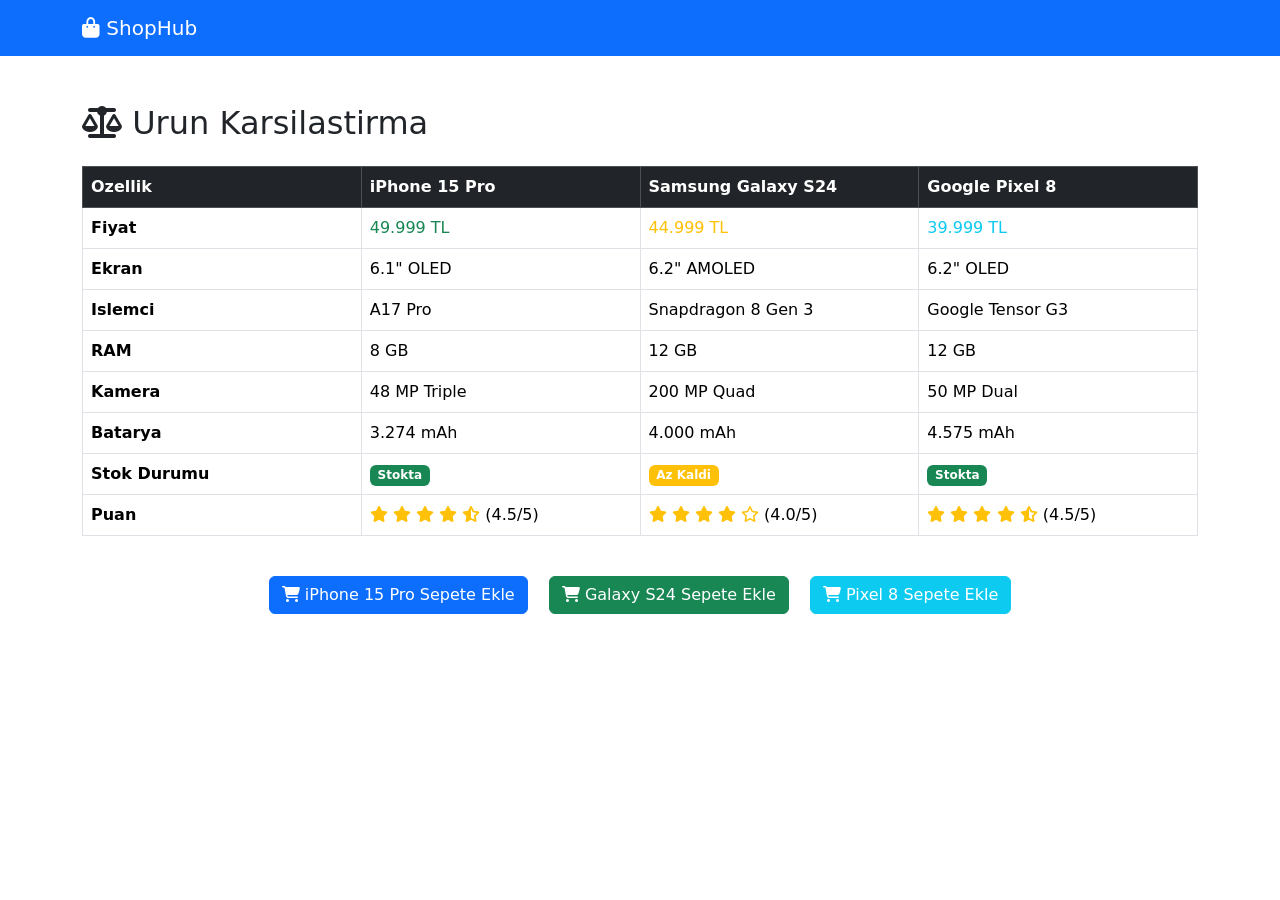
<file: pages/compare.html>
<!DOCTYPE html>
<html lang="tr">
<head>
    <meta charset="UTF-8">
    <meta name="viewport" content="width=device-width, initial-scale=1.0">
    <title>Urun Karsilastirma - E-Commerce Platform</title>
    <link href="https://cdn.jsdelivr.net/npm/bootstrap@5.3.0/dist/css/bootstrap.min.css" rel="stylesheet">
    <link rel="stylesheet" href="https://cdnjs.cloudflare.com/ajax/libs/font-awesome/6.4.0/css/all.min.css">
</head>
<body>
    <nav class="navbar navbar-expand-lg navbar-dark bg-primary">
        <div class="container">
            <a class="navbar-brand" href="../index.html">
                <i class="fas fa-shopping-bag"></i> ShopHub
            </a>
        </div>
    </nav>

    <div class="container mt-5">
        <h2><i class="fas fa-balance-scale"></i> Urun Karsilastirma</h2>
        
        <div class="table-responsive mt-4">
            <table class="table table-bordered table-hover">
                <thead class="table-dark">
                    <tr>
                        <th width="25%">Ozellik</th>
                        <th width="25%">iPhone 15 Pro</th>
                        <th width="25%">Samsung Galaxy S24</th>
                        <th width="25%">Google Pixel 8</th>
                    </tr>
                </thead>
                <tbody>
                    <tr>
                        <td><strong>Fiyat</strong></td>
                        <td class="text-success">49.999 TL</td>
                        <td class="text-warning">44.999 TL</td>
                        <td class="text-info">39.999 TL</td>
                    </tr>
                    <tr>
                        <td><strong>Ekran</strong></td>
                        <td>6.1" OLED</td>
                        <td>6.2" AMOLED</td>
                        <td>6.2" OLED</td>
                    </tr>
                    <tr>
                        <td><strong>Islemci</strong></td>
                        <td>A17 Pro</td>
                        <td>Snapdragon 8 Gen 3</td>
                        <td>Google Tensor G3</td>
                    </tr>
                    <tr>
                        <td><strong>RAM</strong></td>
                        <td>8 GB</td>
                        <td>12 GB</td>
                        <td>12 GB</td>
                    </tr>
                    <tr>
                        <td><strong>Kamera</strong></td>
                        <td>48 MP Triple</td>
                        <td>200 MP Quad</td>
                        <td>50 MP Dual</td>
                    </tr>
                    <tr>
                        <td><strong>Batarya</strong></td>
                        <td>3.274 mAh</td>
                        <td>4.000 mAh</td>
                        <td>4.575 mAh</td>
                    </tr>
                    <tr>
                        <td><strong>Stok Durumu</strong></td>
                        <td><span class="badge bg-success">Stokta</span></td>
                        <td><span class="badge bg-warning">Az Kaldi</span></td>
                        <td><span class="badge bg-success">Stokta</span></td>
                    </tr>
                    <tr>
                        <td><strong>Puan</strong></td>
                        <td>
                            <i class="fas fa-star text-warning"></i>
                            <i class="fas fa-star text-warning"></i>
                            <i class="fas fa-star text-warning"></i>
                            <i class="fas fa-star text-warning"></i>
                            <i class="fas fa-star-half-alt text-warning"></i>
                            (4.5/5)
                        </td>
                        <td>
                            <i class="fas fa-star text-warning"></i>
                            <i class="fas fa-star text-warning"></i>
                            <i class="fas fa-star text-warning"></i>
                            <i class="fas fa-star text-warning"></i>
                            <i class="far fa-star text-warning"></i>
                            (4.0/5)
                        </td>
                        <td>
                            <i class="fas fa-star text-warning"></i>
                            <i class="fas fa-star text-warning"></i>
                            <i class="fas fa-star text-warning"></i>
                            <i class="fas fa-star text-warning"></i>
                            <i class="fas fa-star-half-alt text-warning"></i>
                            (4.5/5)
                        </td>
                    </tr>
                </tbody>
            </table>
        </div>

        <div class="mt-4 text-center">
            <button class="btn btn-primary mx-2">
                <i class="fas fa-shopping-cart"></i> iPhone 15 Pro Sepete Ekle
            </button>
            <button class="btn btn-success mx-2">
                <i class="fas fa-shopping-cart"></i> Galaxy S24 Sepete Ekle
            </button>
            <button class="btn btn-info mx-2 text-white">
                <i class="fas fa-shopping-cart"></i> Pixel 8 Sepete Ekle
            </button>
        </div>
    </div>

    <script src="https://cdn.jsdelivr.net/npm/bootstrap@5.3.0/dist/js/bootstrap.bundle.min.js"></script>
</body>
</html>
</file>
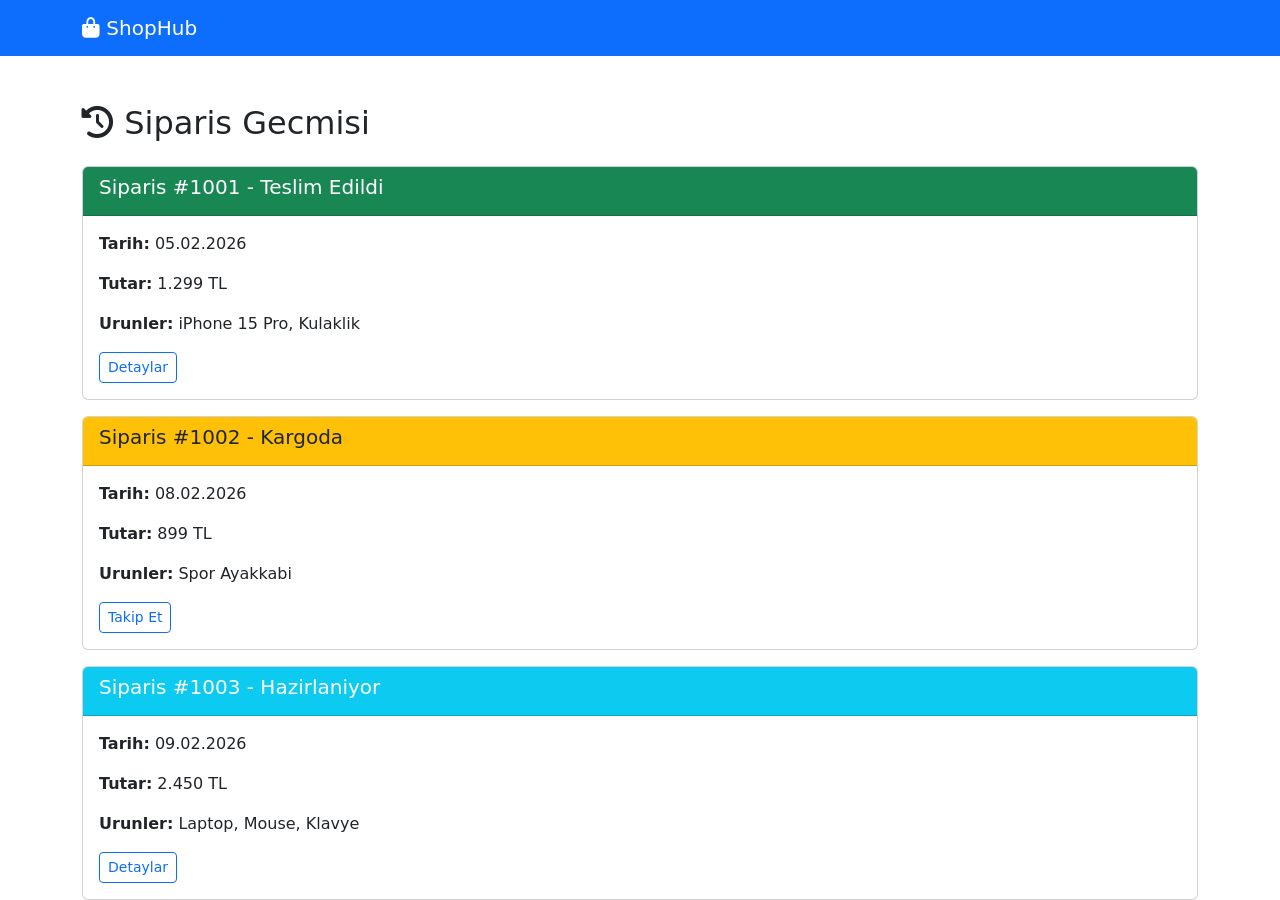
<file: pages/order-history.html>
<!DOCTYPE html>
<html lang="tr">
<head>
    <meta charset="UTF-8">
    <meta name="viewport" content="width=device-width, initial-scale=1.0">
    <title>Siparis Gecmisi - E-Commerce Platform</title>
    <link href="https://cdn.jsdelivr.net/npm/bootstrap@5.3.0/dist/css/bootstrap.min.css" rel="stylesheet">
    <link rel="stylesheet" href="https://cdnjs.cloudflare.com/ajax/libs/font-awesome/6.4.0/css/all.min.css">
</head>
<body>
    <nav class="navbar navbar-expand-lg navbar-dark bg-primary">
        <div class="container">
            <a class="navbar-brand" href="../index.html">
                <i class="fas fa-shopping-bag"></i> ShopHub
            </a>
        </div>
    </nav>

    <div class="container mt-5">
        <h2><i class="fas fa-history"></i> Siparis Gecmisi</h2>
        
        <div class="card mt-4">
            <div class="card-header bg-success text-white">
                <h5>Siparis #1001 - Teslim Edildi</h5>
            </div>
            <div class="card-body">
                <p><strong>Tarih:</strong> 05.02.2026</p>
                <p><strong>Tutar:</strong> 1.299 TL</p>
                <p><strong>Urunler:</strong> iPhone 15 Pro, Kulaklik</p>
                <button class="btn btn-outline-primary btn-sm">Detaylar</button>
            </div>
        </div>

        <div class="card mt-3">
            <div class="card-header bg-warning">
                <h5>Siparis #1002 - Kargoda</h5>
            </div>
            <div class="card-body">
                <p><strong>Tarih:</strong> 08.02.2026</p>
                <p><strong>Tutar:</strong> 899 TL</p>
                <p><strong>Urunler:</strong> Spor Ayakkabi</p>
                <button class="btn btn-outline-primary btn-sm">Takip Et</button>
            </div>
        </div>

        <div class="card mt-3">
            <div class="card-header bg-info text-white">
                <h5>Siparis #1003 - Hazirlaniyor</h5>
            </div>
            <div class="card-body">
                <p><strong>Tarih:</strong> 09.02.2026</p>
                <p><strong>Tutar:</strong> 2.450 TL</p>
                <p><strong>Urunler:</strong> Laptop, Mouse, Klavye</p>
                <button class="btn btn-outline-primary btn-sm">Detaylar</button>
            </div>
        </div>
    </div>

    <script src="https://cdn.jsdelivr.net/npm/bootstrap@5.3.0/dist/js/bootstrap.bundle.min.js"></script>
</body>
</html>
</file>
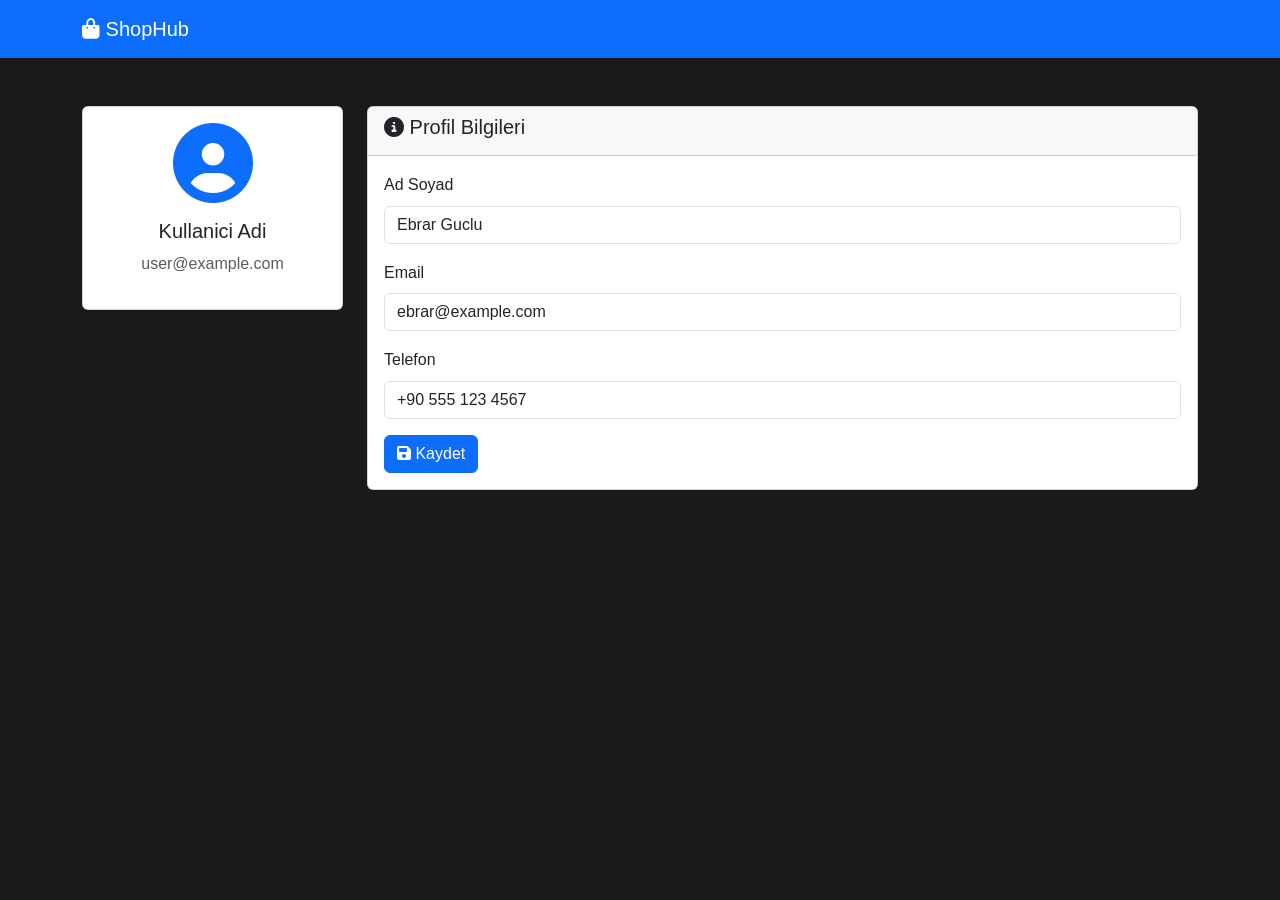
<file: pages/user-profile.html>
<!DOCTYPE html>
<html lang="tr">
<head>
    <meta charset="UTF-8">
    <meta name="viewport" content="width=device-width, initial-scale=1.0">
    <title>Kullanici Profili - E-Commerce Platform</title>
    <link href="https://cdn.jsdelivr.net/npm/bootstrap@5.3.0/dist/css/bootstrap.min.css" rel="stylesheet">
    <link rel="stylesheet" href="https://cdnjs.cloudflare.com/ajax/libs/font-awesome/6.4.0/css/all.min.css">
    <link rel="stylesheet" href="../css/style.css">
</head>
<body>
    <nav class="navbar navbar-expand-lg navbar-dark bg-primary">
        <div class="container">
            <a class="navbar-brand" href="../index.html">
                <i class="fas fa-shopping-bag"></i> ShopHub
            </a>
        </div>
    </nav>

    <div class="container mt-5">
        <div class="row">
            <div class="col-md-3">
                <div class="card">
                    <div class="card-body text-center">
                        <i class="fas fa-user-circle fa-5x text-primary mb-3"></i>
                        <h5>Kullanici Adi</h5>
                        <p class="text-muted">user@example.com</p>
                    </div>
                </div>
            </div>
            <div class="col-md-9">
                <div class="card">
                    <div class="card-header">
                        <h5><i class="fas fa-info-circle"></i> Profil Bilgileri</h5>
                    </div>
                    <div class="card-body">
                        <form>
                            <div class="mb-3">
                                <label class="form-label">Ad Soyad</label>
                                <input type="text" class="form-control" value="Ebrar Guclu">
                            </div>
                            <div class="mb-3">
                                <label class="form-label">Email</label>
                                <input type="email" class="form-control" value="ebrar@example.com">
                            </div>
                            <div class="mb-3">
                                <label class="form-label">Telefon</label>
                                <input type="tel" class="form-control" value="+90 555 123 4567">
                            </div>
                            <button type="submit" class="btn btn-primary">
                                <i class="fas fa-save"></i> Kaydet
                            </button>
                        </form>
                    </div>
                </div>
            </div>
        </div>
    </div>

    <script src="https://cdn.jsdelivr.net/npm/bootstrap@5.3.0/dist/js/bootstrap.bundle.min.js"></script>
</body>
</html>
</file>
<file: css/style.css>
:root {
    --primary-color: #3498db;
    --secondary-color: #2ecc71;
    --success-color: #198754;
    --danger-color: #dc3545;
    --dark-bg: #1a1a1a; /* Yeni eklediğimiz koyu arka plan */
    --text-light: #f8f9fa;
}

* {
    margin: 0;
    padding: 0;
    box-sizing: border-box;
}

body {
    background-color: var(--dark-bg); /* Değişkeni burada kullandık */
    color: var(--text-light);
    font-family: 'Segoe UI', Tahoma, Geneva, Verdana, sans-serif;
    line-height: 1.6;
}

.hero-section {
    background: linear-gradient(135deg, var(--primary-color) 0%, #0a58ca 100%);
    min-height: 400px;
    display: flex;
    align-items: center;
}
.category-card {
    transition: transform 0.3s ease, box-shadow 0.3s ease;
    cursor: pointer;
}

.category-card:hover {
    transform: translateY(-10px);
    box-shadow: 0 10px 20px rgba(0,0,0,0.1);
}

.product-card {
    transition: transform 0.3s ease;
    height: 100%;
}

.product-card:hover {
    transform: scale(1.05);
    box-shadow: 0 10px 25px rgba(0,0,0,0.15);
}

.product-image {
    height: 250px;
    object-fit: cover;
}

.badge {
    font-size: 0.75rem;
}

@keyframes fadeIn {
    from {
        opacity: 0;
        transform: translateY(20px);
    }
    to {
        opacity: 1;
        transform: translateY(0);
    }
}

.fade-in {
    animation: fadeIn 0.6s ease-in;
}

@media (max-width: 768px) {
    .hero-section h1 {
        font-size: 2rem;
    }
    
    .category-card {
        margin-bottom: 1rem;
    }
}
</file>
